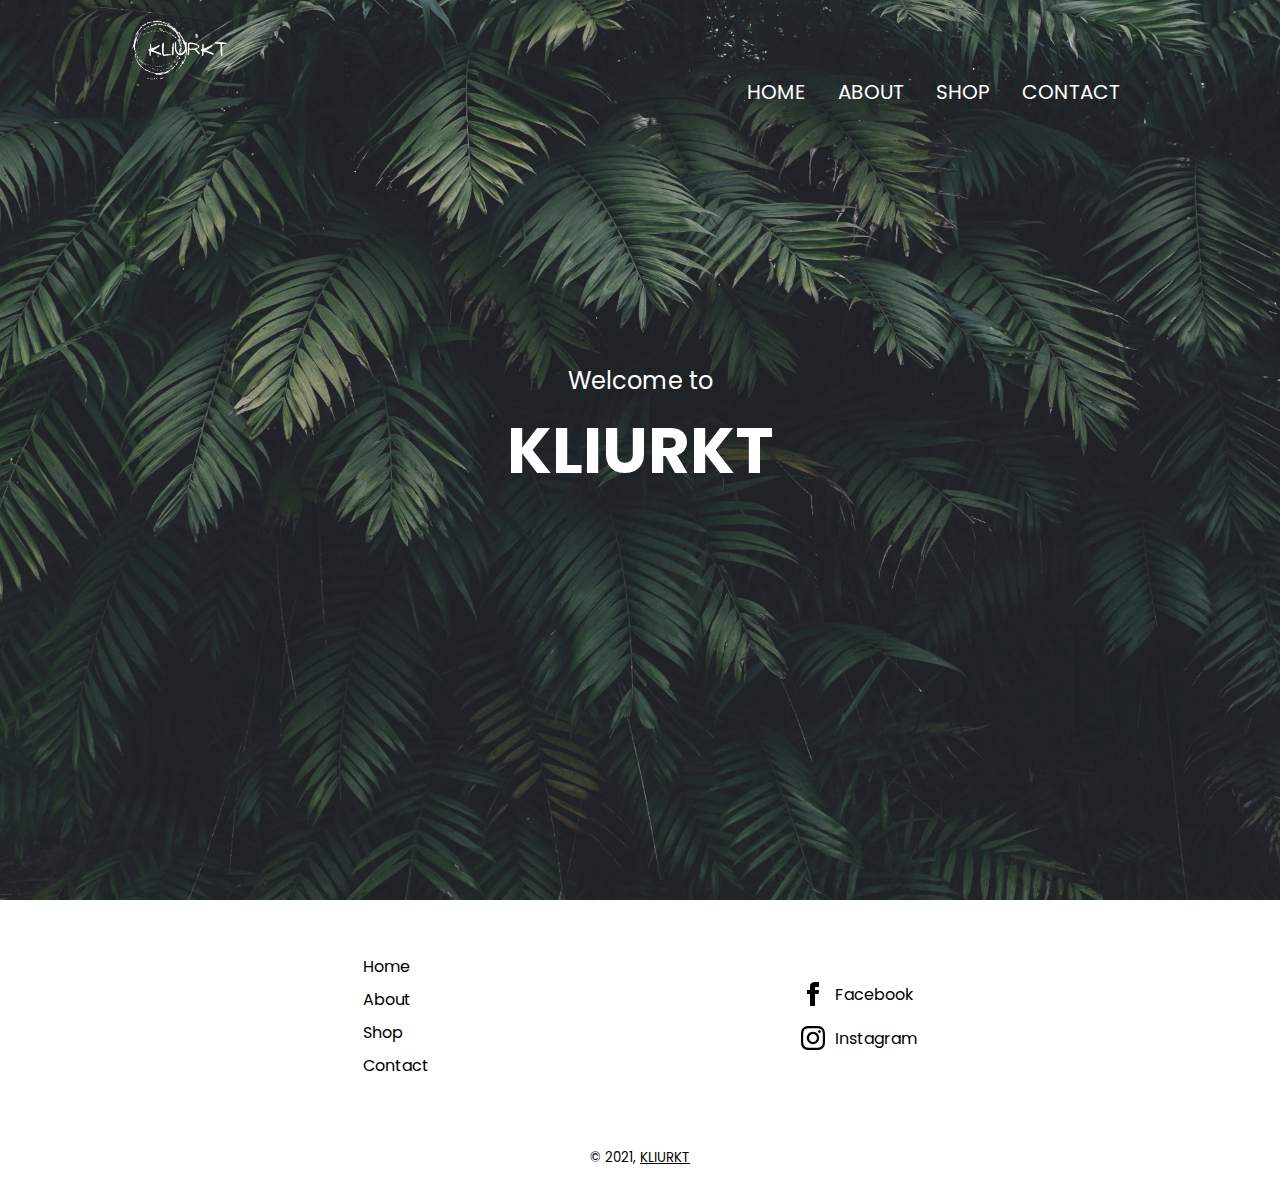
<file: index.html>
<!DOCTYPE html>
<html lang="en">

<head>
    <meta charset="UTF-8">
    <meta http-equiv="X-UA-Compatible" content="IE=edge">
    <meta name="viewport" content="width=device-width, initial-scale=1.0">
    <link rel="stylesheet" href="scss/main.css">
    <link rel="icon" href="./img/title.png" type="image/x-icon">

    <title>kliurkt</title>
</head>

<body>
    <header>
        <a href="index.html"><img src="img/logo.png" alt="kliurkt.lt"></a>
        <div class="burger">
            <div class="line"></div>
            <div class="line"></div>
            <div class="line"></div>
    </header>

    <div class="mobile-nav">
        <ul class="toggle">
            <li><a href="index.html">Home</a></li>
            <li><a href="./html/about.html">About</a></li>
            <li><a href="./html/shop.html">Shop</a></li>
            <li><a href="./html/contact.html">Contact</a></li>
        </ul>
    </div>

    <main>
        <nav>
            <ul>
                <li><a href="index.html">Home</a></li>
                <li><a href="./html/about.html">About</a></li>
                <li><a href="./html/shop.html">Shop</a></li>
                <li><a href="./html/contact.html">Contact</a></li>
            </ul>
        </nav>

        <article class="welcome">
            <div class="bg-img">
            </div>
            <h2>Welcome to</h2>
            <h1>KLIURKT</h1>
        </article>


    </main>

    <footer>
        <div class="footer-container">
            <div class="footer-nav">
                <ul>
                    <li><a href="index.html">Home</a></li>
                    <li><a href="./html/about.html">About</a></li>
                    <li><a href="./html/shop.html">Shop</a></li>
                    <li><a href="./html/contact.html">Contact</a></li>
                </ul>
            </div>

            <div class="social">
                <a href="#"><img src="./img/iconmonstr-facebook-1.svg" alt="facebook">
                    Facebook</a>
                <a href="#"><img src="./img/iconmonstr-instagram-11.svg" alt="instagram">
                    Instagram</a>
            </div>
        </div>

        <h5>&copy; 2021, <a href="kliurkt.lt">KLIURKT</a></h5>

    </footer>
    <script src="js/app.js"></script>
</body>

</html>
</file>
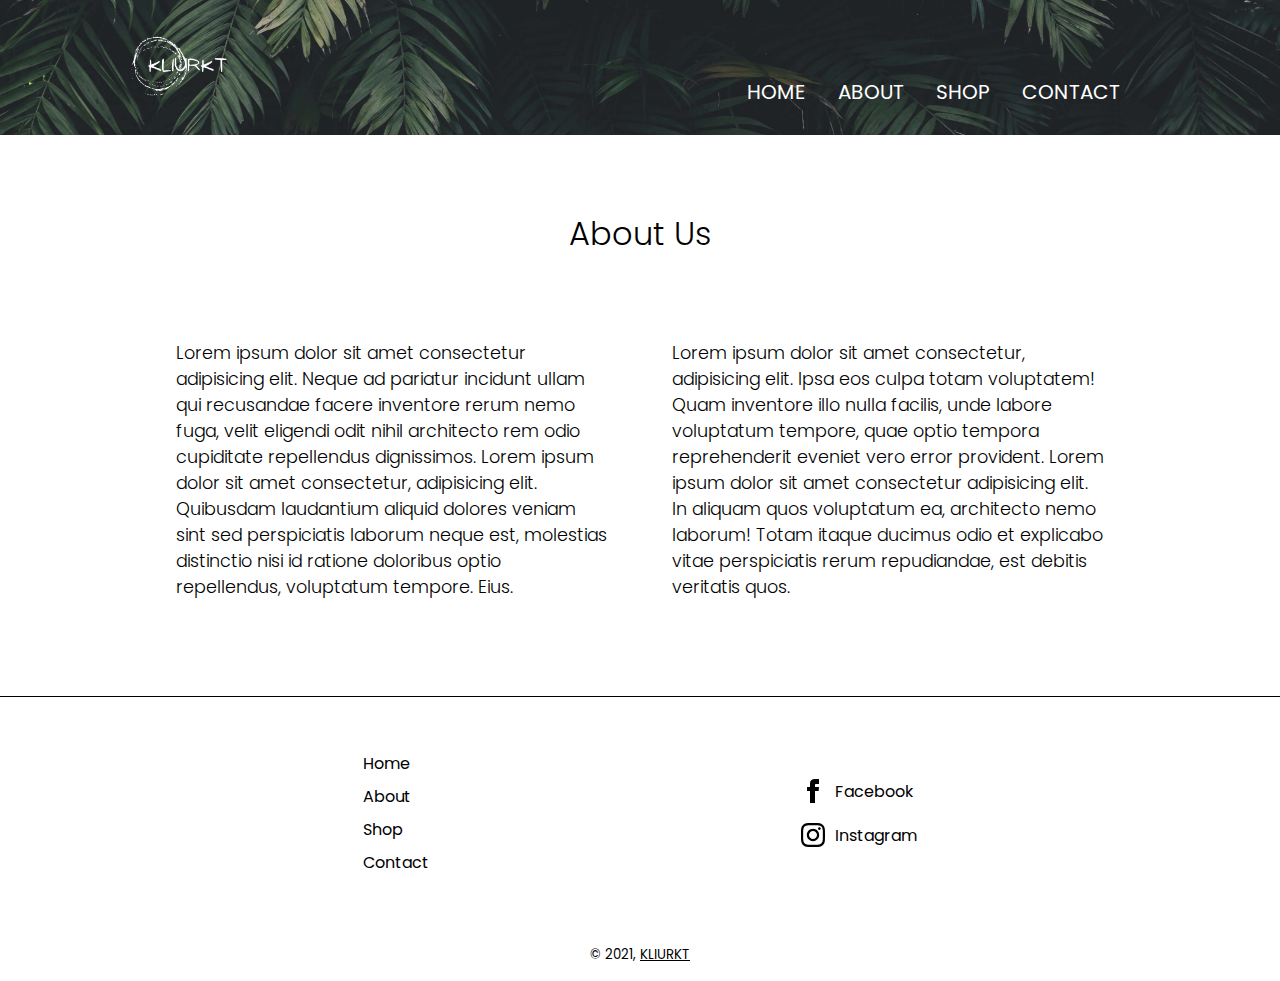
<file: html/about.html>
<!DOCTYPE html>
<html lang="en">

<head>
    <meta charset="UTF-8">
    <meta http-equiv="X-UA-Compatible" content="IE=edge">
    <meta name="viewport" content="width=device-width, initial-scale=1.0">
    <link rel="stylesheet" href="../scss/main.css"">
    <link rel=" stylesheet" href="../scss/contact.css"">
    <link rel=" stylesheet" href="../scss/about.css"">
    <link rel=" icon" href="../img/title.png" type="image/x-icon">

    <title> About - kliurkt</title>
</head>

<body>
    <header>
        <a href="../index.html"><img src="../img/logo.png" alt="kliurkt.lt"></a>
        <div class="burger">
            <div class="line"></div>
            <div class="line"></div>
            <div class="line"></div>
    </header>

    <div class="mobile-nav">
        <ul class="toggle">
            <li><a href="../index.html">Home</a></li>
            <li><a href="./about.html">About</a></li>
            <li><a href="./shop.html">Shop</a></li>
            <li><a href="./contact.html">Contact</a></li>
        </ul>
    </div>

    <main>
        <nav>
            <ul>
                <li><a href="../index.html">Home</a></li>
                <li><a href="./about.html">About</a></li>
                <li><a href="./shop.html">Shop</a></li>
                <li><a href="./contact.html">Contact</a></li>
            </ul>
        </nav>

        <article class="welcome">
            <!-- <div>
            </div> -->
            <!-- <h2>Welcome to</h2> -->
            <h2>About Us</h2>

            <div class="inner-container">
                <div class="story">
                    Lorem ipsum dolor sit amet consectetur adipisicing elit. Neque ad pariatur incidunt ullam qui
                    recusandae facere inventore rerum nemo fuga, velit eligendi odit nihil architecto rem odio
                    cupiditate repellendus dignissimos.
                    Lorem ipsum dolor sit amet consectetur, adipisicing elit. Quibusdam laudantium aliquid dolores veniam sint sed perspiciatis laborum neque est, molestias distinctio nisi id ratione doloribus optio repellendus, voluptatum tempore. Eius.
                </div>
         
                <div class="weAre">Lorem ipsum dolor sit amet consectetur, adipisicing elit. Ipsa eos culpa totam
                    voluptatem! Quam inventore illo nulla facilis, unde labore voluptatum tempore, quae optio tempora
                    reprehenderit eveniet vero error provident.
                Lorem ipsum dolor sit amet consectetur adipisicing elit. In aliquam quos voluptatum ea, architecto nemo laborum! Totam itaque ducimus odio et explicabo vitae perspiciatis rerum repudiandae, est debitis veritatis quos.</div>
            </div>
        </article>

        </div>

        </div>
    </main>

    <footer>
        <div class="footer-container">
            <div class="footer-nav">
                <ul>
                    <li><a href="../index.html">Home</a></li>
                    <li><a href="./about.html">About</a></li>
                    <li><a href="./shop.html">Shop</a></li>
                    <li><a href="./contact.html">Contact</a></li>
                </ul>
            </div>

            <div class="social">
                <a href="#"><img src="../img/iconmonstr-facebook-1.svg" alt="facebook">
                    Facebook</a>
                <a href="#"><img src="../img/iconmonstr-instagram-11.svg" alt="instagram">
                    Instagram</a>
            </div>
        </div>

        <h5>&copy; 2021, <a href="kliurkt.lt">KLIURKT</a></h5>

    </footer>
    <script src="../js/app.js"></script>
</body>

</html>
</file>
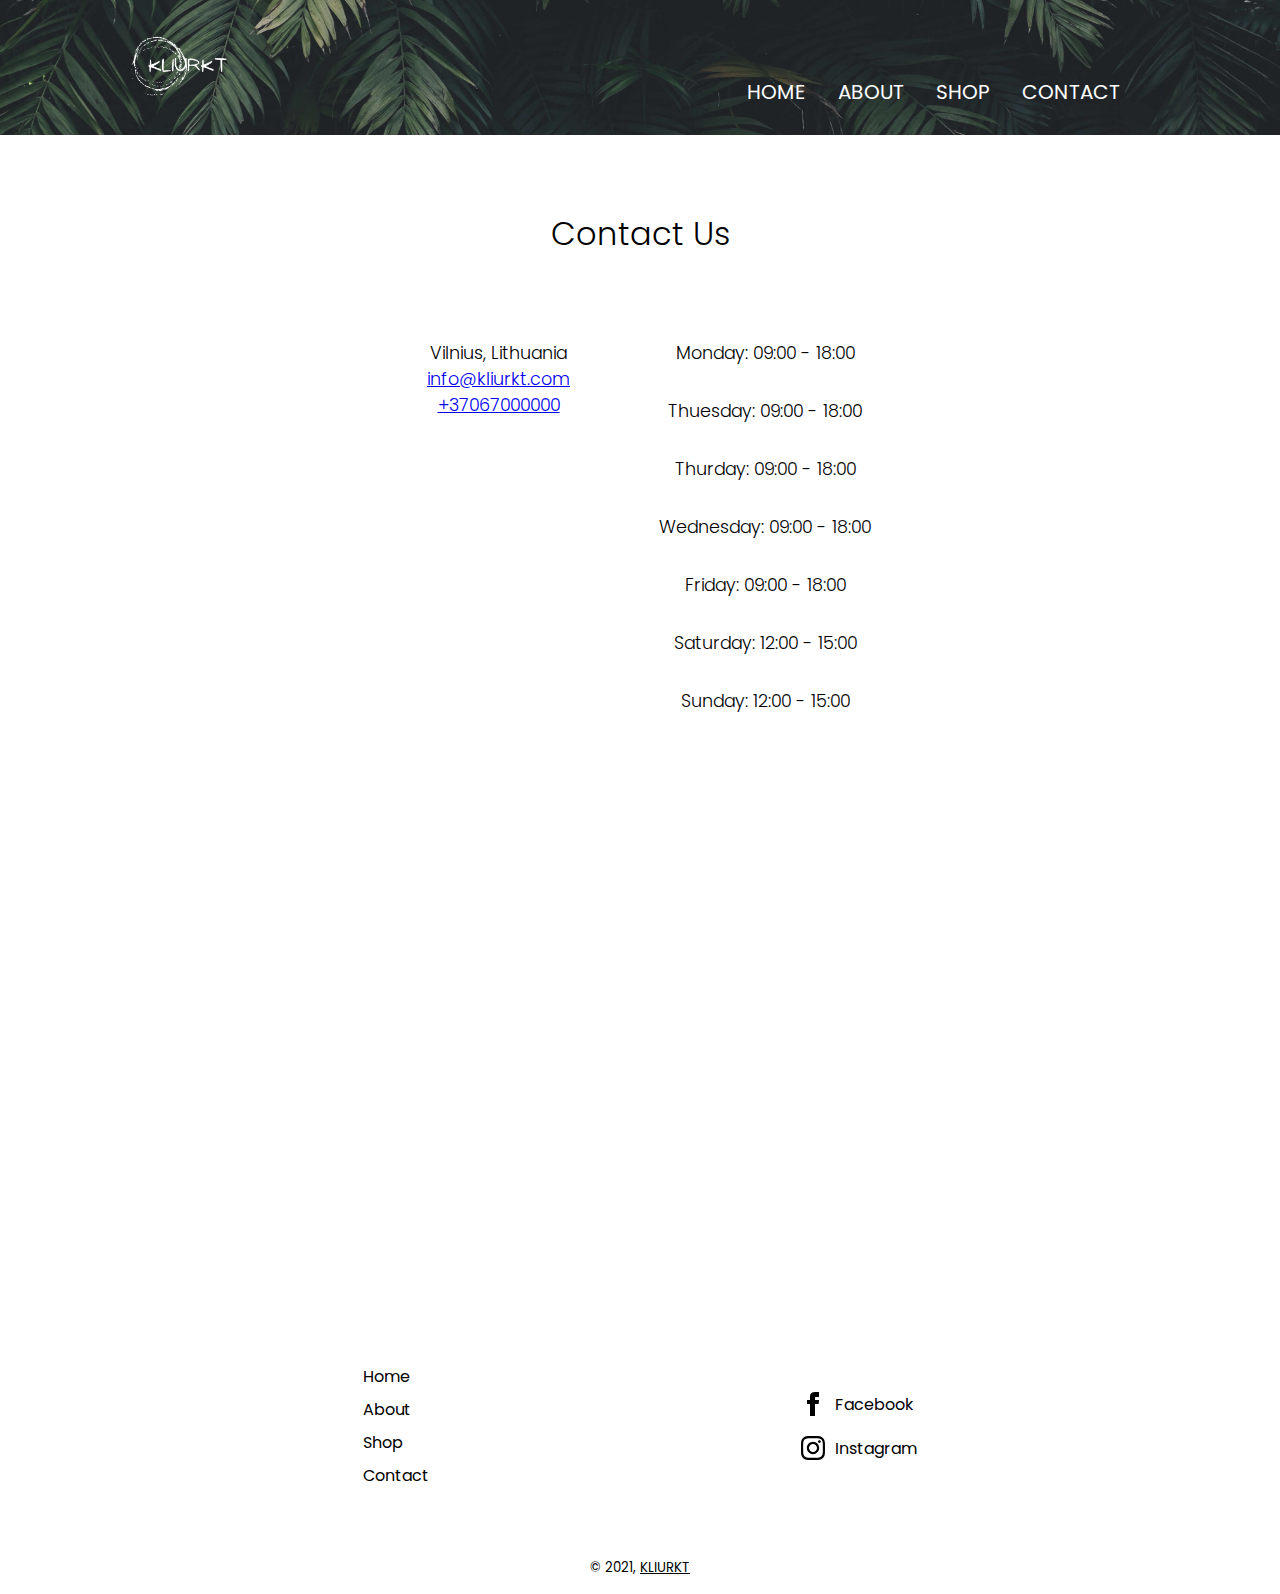
<file: html/contact.html>
<!DOCTYPE html>
<html lang="en">

<head>
    <meta charset="UTF-8">
    <meta http-equiv="X-UA-Compatible" content="IE=edge">
    <meta name="viewport" content="width=device-width, initial-scale=1.0">
    <link rel="stylesheet" href="../scss/main.css"">
    <link rel=" stylesheet" href="../scss/contact.css"">
    <link rel=" icon" href="../img/title.png" type="image/x-icon">

    <title> Contact - kliurkt</title>
</head>

<body>
    <header>
        <a href="../index.html"><img src="../img/logo.png" alt="kliurkt.lt"></a>
        <div class="burger">
            <div class="line"></div>
            <div class="line"></div>
            <div class="line"></div>
    </header>

    <div class="mobile-nav">
        <ul class="toggle">
            <li><a href="../index.html">Home</a></li>
            <li><a href="./about.html">About</a></li>
            <li><a href="./shop.html">Shop</a></li>
            <li><a href="./contact.html">Contact</a></li>
        </ul>
    </div>

    <main>
        <nav>
            <ul>
                <li><a href="../index.html">Home</a></li>
                <li><a href="./about.html">About</a></li>
                <li><a href="./shop.html">Shop</a></li>
                <li><a href="./contact.html">Contact</a></li>
            </ul>
        </nav>

        <article class="welcome">
            <!-- <div>
            </div> -->
            <!-- <h2>Welcome to</h2> -->
            <h2>Contact Us</h2>

            <div class="inner-container">
                <div class="address">
                    <p>Vilnius, Lithuania</p>
                    <a href="mailto:info@kliurkt.com">info@kliurkt.com</a>
                    <a href="tel:+37067000000">+37067000000</a>
                </div>

                <div class="working-hours">
                    <ul>
                        <li>Monday: 09:00 - 18:00 </li>
                        <li>Thuesday: 09:00 - 18:00</li>
                        <li>Thurday: 09:00 - 18:00</li>
                        <li>Wednesday: 09:00 - 18:00</li>
                        <li>Friday: 09:00 - 18:00</li>
                        <li>Saturday: 12:00 - 15:00</li>
                        <li>Sunday: 12:00 - 15:00</li>
                    </ul>
                </div>
            </div>
        </article>

        <iframe width="100%" height="500" id="gmap_canvas"
            src="https://maps.google.com/maps?q=Vilnius%20Lithuania&t=&z=9&ie=UTF8&iwloc=&output=embed" frameborder="0"
            scrolling="no" marginheight="0" marginwidth="0"></iframe>
        </div>

        </div>
    </main>

    <footer>
        <div class="footer-container">
            <div class="footer-nav">
                <ul>
                    <li><a href="../index.html">Home</a></li>
                    <li><a href="./about.html">About</a></li>
                    <li><a href="./shop.html">Shop</a></li>
                    <li><a href="./contact.html">Contact</a></li>
                </ul>
            </div>

            <div class="social">
                <a href="#"><img src="../img/iconmonstr-facebook-1.svg" alt="facebook">
                    Facebook</a>
                <a href="#"><img src="../img/iconmonstr-instagram-11.svg" alt="instagram">
                    Instagram</a>
            </div>
        </div>

        <h5>&copy; 2021, <a href="kliurkt.lt">KLIURKT</a></h5>

    </footer>
    <script src="../js/app.js"></script>
</body>

</html>
</file>
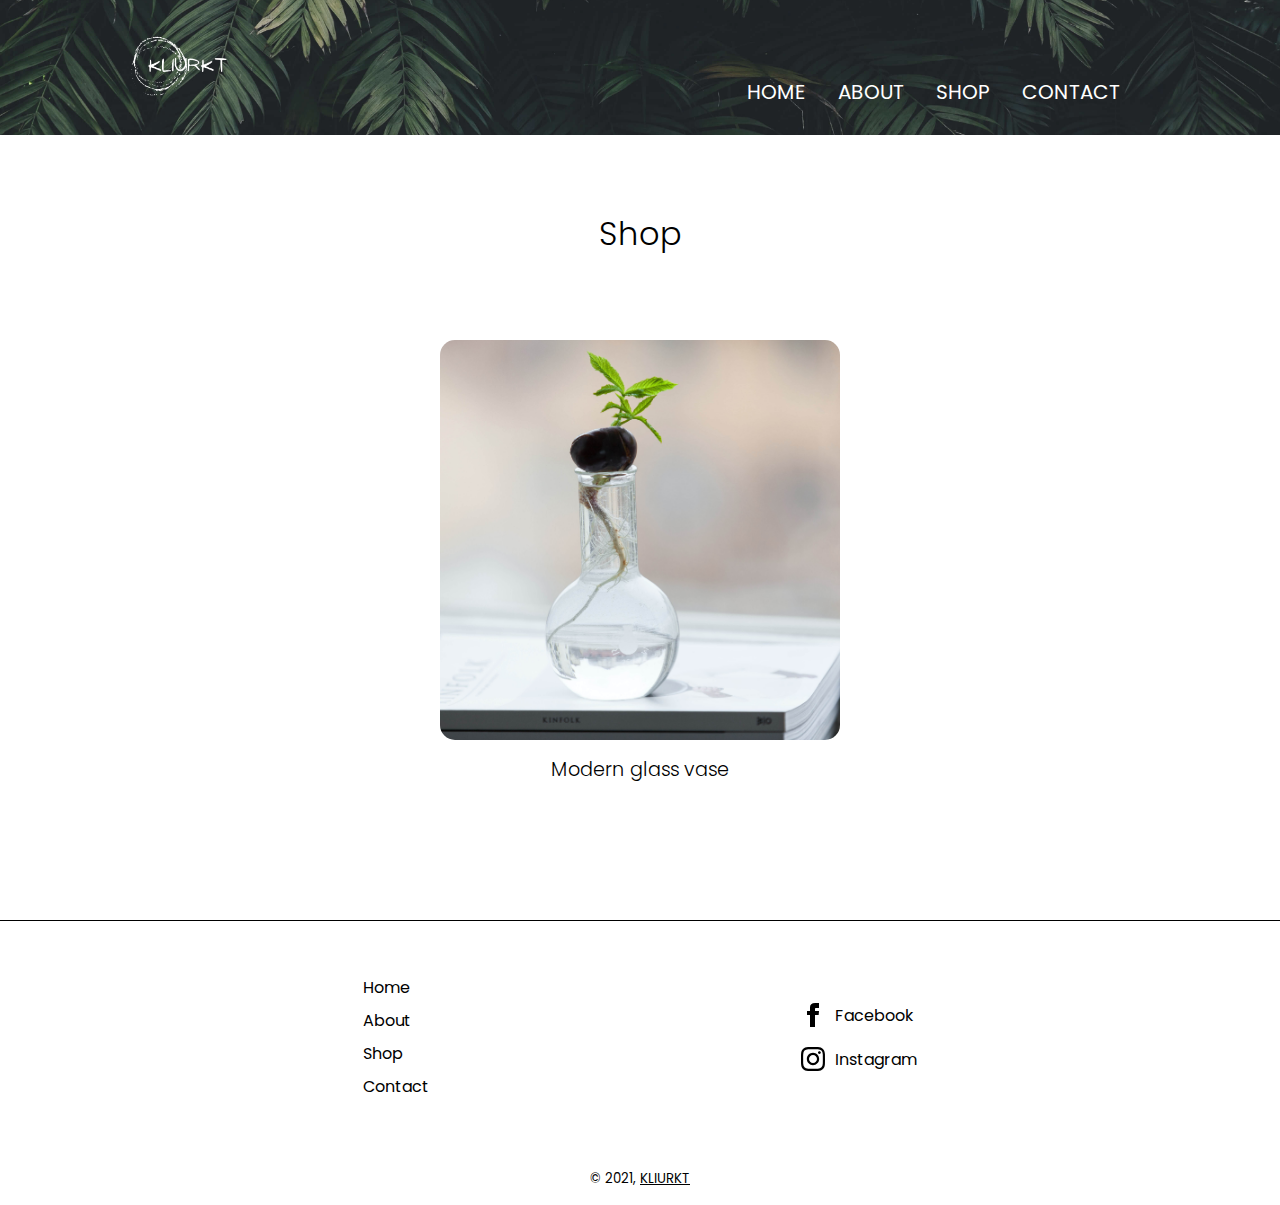
<file: html/shop.html>
<!DOCTYPE html>
<html lang="en">

<head>
    <meta charset="UTF-8">
    <meta http-equiv="X-UA-Compatible" content="IE=edge">
    <meta name="viewport" content="width=device-width, initial-scale=1.0">
    <link rel="stylesheet" href="../scss/main.css"">
    <link rel=" stylesheet" href="../scss/contact.css"">
    <link rel=" stylesheet" href="../scss/about.css"">
    <link rel=" stylesheet" href="../scss/shop.css"">
    <link rel=" icon" href="../img/title.png" type="image/x-icon">

    <title> Shop - kliurkt</title>
</head>

<body>
    <header>
        <a href="../index.html"><img src="../img/logo.png" alt="kliurkt.lt"></a>
        <div class="burger">
            <div class="line"></div>
            <div class="line"></div>
            <div class="line"></div>
    </header>

    <div class="mobile-nav">
        <ul class="toggle">
            <li><a href="../index.html">Home</a></li>
            <li><a href="./about.html">About</a></li>
            <li><a href="./shop.html">Shop</a></li>
            <li><a href="./contact.html">Contact</a></li>
        </ul>
    </div>

    <main>
        <nav>
            <ul>
                <li><a href="../index.html">Home</a></li>
                <li><a href="./about.html">About</a></li>
                <li><a href="./shop.html">Shop</a></li>
                <li><a href="./contact.html">Contact</a></li>
            </ul>
        </nav>

        <article class="welcome">
            <!-- <div>
            </div> -->
            <!-- <h2>Welcome to</h2> -->
            <h2>Shop</h2>

            <div class="inner-container">
                <div class="product">
                    <a href="../products/vase.html">
                        <img src="../img/vase.jpg" alt="">
                        <h4>Modern glass vase</h4>
                    </a>
                </div>













            </div>
        </article>


        </div>

        </div>
    </main>

    <footer>
        <div class="footer-container">
            <div class="footer-nav">
                <ul>
                    <li><a href="../index.html">Home</a></li>
                    <li><a href="./about.html">About</a></li>
                    <li><a href="./shop.html">Shop</a></li>
                    <li><a href="./contact.html">Contact</a></li>
                </ul>
            </div>

            <div class="social">
                <a href="#"><img src="../img/iconmonstr-facebook-1.svg" alt="facebook">
                    Facebook</a>
                <a href="#"><img src="../img/iconmonstr-instagram-11.svg" alt="instagram">
                    Instagram</a>
            </div>
        </div>

        <h5>&copy; 2021, <a href="kliurkt.lt">KLIURKT</a></h5>

    </footer>
    <script src="../js/app.js"></script>
</body>

</html>
</file>
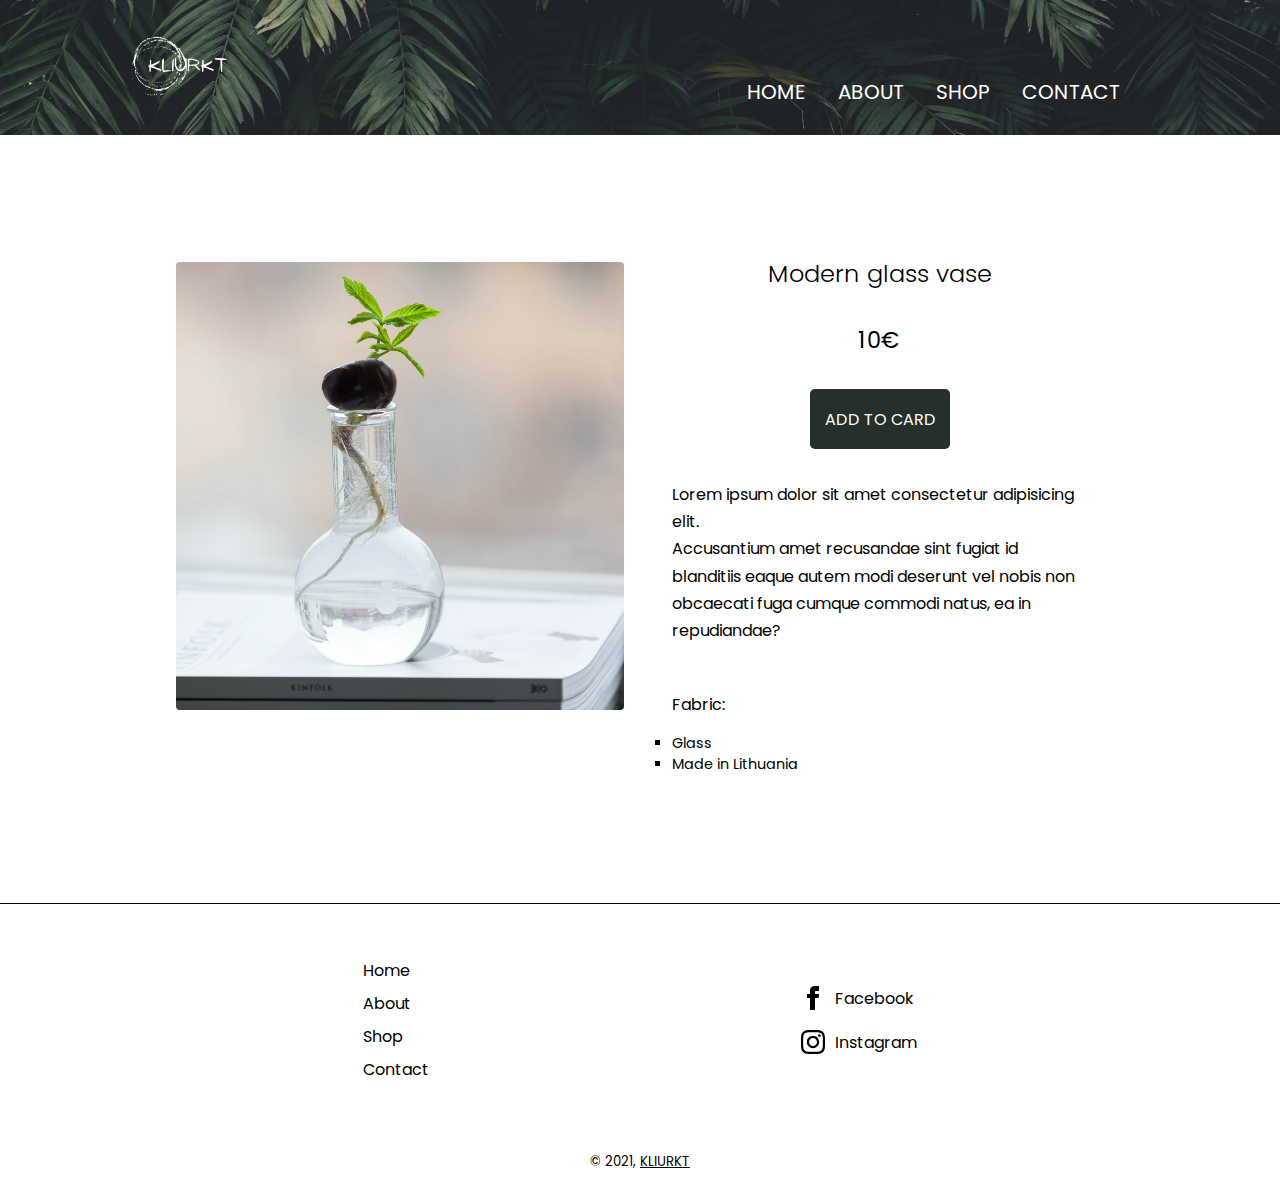
<file: products/vase.html>
<!DOCTYPE html>
<html lang="en">

<head>
    <meta charset="UTF-8">
    <meta http-equiv="X-UA-Compatible" content="IE=edge">
    <meta name="viewport" content="width=device-width, initial-scale=1.0">
    <link rel="stylesheet" href="../scss/main.css"">
    <link rel=" stylesheet" href="../scss/contact.css"">
    <link rel=" stylesheet" href="../scss/about.css"">
    <link rel=" stylesheet" href="../scss/vase.css"">
    <link rel=" icon" href="../img/title.png" type="image/x-icon">

    <title> Modern glass vase - kliurkt</title>
</head>

<body>
    <header>
        <a href="../index.html"><img src="../img/logo.png" alt="kliurkt.lt"></a>
        <div class="burger">
            <div class="line"></div>
            <div class="line"></div>
            <div class="line"></div>
    </header>

    <div class="mobile-nav">
        <ul class="toggle">
            <li><a href="../index.html">Home</a></li>
            <li><a href="../html/about.html">About</a></li>
            <li><a href="../html/shop.html">Shop</a></li>
            <li><a href="../html/contact.html">Contact</a></li>
        </ul>
    </div>

    <main>
        <nav>
            <ul>
                <li><a href="../index.html">Home</a></li>
                <li><a href="../html/about.html">About</a></li>
                <li><a href="../html/shop.html">Shop</a></li>
                <li><a href="../html/contact.html">Contact</a></li>
            </ul>
        </nav>

        <article class="welcome">
            <!-- <div>
            </div> -->
            <!-- <h2>Welcome to</h2> -->
            <!-- <h2>About Us</h2> -->

            <div class="inner-container">
                <div class="vase-img">
                    <img src="../img/vase.jpg" alt="vase">

                </div>


                <div class="vase-description">
                    <h2>Modern glass vase</h2>
                    <div class="price">10€</div>

                    <button type="submit" name="add" id="addToCard">ADD TO CARD</button>

                    <div class="popup">
                        <div class="popup-content">
                        <div class="close"><img src="../img/close.png" alt="close exit"></div>
                        <p>We apologize, but this website is for educational purposes only.</p>
                    </div>
                    </div>
                   

                    <p class="description">Lorem ipsum dolor sit amet consectetur adipisicing elit.  <br>
                        Accusantium amet recusandae sint fugiat
                        id blanditiis eaque autem modi deserunt vel nobis non obcaecati fuga cumque commodi natus, ea in
                        repudiandae?</p>
                    

                    <p class="fabric">Fabric:</p>
                    <ul>
                        <li> Glass</li>
                        <li>Made in Lithuania</li>
                    </ul>
                   
                </div>
                

              




            </div>
        </article>

        </div>

        </div>
    </main>

    <footer>
        <div class="footer-container">
            <div class="footer-nav">
                <ul>
                    <li><a href="../html/index.html">Home</a></li>
                    <li><a href="../html/about.html">About</a></li>
                    <li><a href="../html/shop.html">Shop</a></li>
                    <li><a href="../html/contact.html">Contact</a></li>
                </ul>
            </div>

            <div class="social">
                <a href="#"><img src="../img/iconmonstr-facebook-1.svg" alt="facebook">
                    Facebook</a>
                <a href="#"><img src="../img/iconmonstr-instagram-11.svg" alt="instagram">
                    Instagram</a>
            </div>
        </div>

        <h5>&copy; 2021, <a href="kliurkt.lt">KLIURKT</a></h5>

    </footer>
    <script src="../js/app.js"></script>
</body>

</html>
</file>
<file: scss/main.css>
@import url("https://fonts.googleapis.com/css2?family=Poppins:wght@100;200;300;400&display=swap");
* {
  -webkit-box-sizing: border-box;
          box-sizing: border-box;
  margin: 0;
  padding: 0;
  font-family: "Poppins", sans-serif;
}

header {
  position: absolute;
  opacity: 1;
  display: -webkit-box;
  display: -ms-flexbox;
  display: flex;
  -webkit-box-pack: justify;
      -ms-flex-pack: justify;
          justify-content: space-between;
  width: 100%;
  padding: 0 1rem;
  -webkit-box-align: center;
      -ms-flex-align: center;
          align-items: center;
  z-index: 1;
}

header img {
  margin-top: 20px;
  height: 60px;
}

header .burger {
  display: -webkit-box;
  display: -ms-flexbox;
  display: flex;
  -webkit-box-pack: center;
      -ms-flex-pack: center;
          justify-content: center;
  cursor: pointer;
  border: 1px solid white;
  -webkit-box-orient: vertical;
  -webkit-box-direction: normal;
      -ms-flex-direction: column;
          flex-direction: column;
  border-radius: 4px;
  height: 44px;
}

header .burger .line {
  width: 30px;
  height: 2px;
  background-color: white;
  margin: 4px 5px;
  -webkit-transition: 0.4s;
  transition: 0.4s;
}

header .change .line:nth-child(1) {
  -webkit-transform: rotate(-45deg) translate(-8px, 7px);
          transform: rotate(-45deg) translate(-8px, 7px);
}

header .change .line:nth-child(2) {
  opacity: 0;
}

header .change .line:nth-child(3) {
  -webkit-transform: rotate(45deg) translate(-7px, -7px);
          transform: rotate(45deg) translate(-7px, -7px);
}

.mobile-nav {
  display: -webkit-box;
  display: -ms-flexbox;
  display: flex;
  -webkit-box-pack: center;
      -ms-flex-pack: center;
          justify-content: center;
}

.mobile-nav ul {
  background-color: white;
  width: 100%;
  height: 100vh;
  display: -webkit-box;
  display: -ms-flexbox;
  display: flex;
  position: fixed;
  -webkit-box-pack: start;
      -ms-flex-pack: start;
          justify-content: flex-start;
  -webkit-box-orient: vertical;
  -webkit-box-direction: normal;
      -ms-flex-direction: column;
          flex-direction: column;
  -webkit-box-align: end;
      -ms-flex-align: end;
          align-items: flex-end;
  font-size: 1.3rem;
  padding: 2rem 0;
  position: absolute;
  left: -200px;
  max-width: 200px;
  padding-bottom: 70px;
  -webkit-transition: 0.7s;
  transition: 0.7s;
  z-index: 1;
}

.mobile-nav ul li {
  list-style: none;
  text-align: center;
  margin: 1rem 0;
  padding: 1rem;
}

.mobile-nav ul li a {
  color: black;
  text-decoration: none;
  padding: 1rem;
  text-transform: uppercase;
}

.mobile-nav ul li a:hover {
  text-decoration: underline;
}

.mobile-nav .show-nav {
  left: 0;
  position: fixed;
  z-index: 1;
}

main {
  display: -webkit-box;
  display: -ms-flexbox;
  display: flex;
  -ms-flex-wrap: wrap;
      flex-wrap: wrap;
  margin: 0 auto;
}

main nav {
  display: none;
}

main .welcome {
  height: 100vh;
  width: 100%;
  display: -webkit-box;
  display: -ms-flexbox;
  display: flex;
  -webkit-box-pack: center;
      -ms-flex-pack: center;
          justify-content: center;
  -webkit-box-align: center;
      -ms-flex-align: center;
          align-items: center;
}

main .welcome .bg-img {
  background-image: url("../img/pexels-1072179.jpg");
  width: 100%;
  height: 100%;
  background-size: cover;
  background-repeat: no-repeat;
  background-position: center center;
  opacity: 0.9;
}

main .welcome h1 {
  position: absolute;
  font-size: 4rem;
  color: white;
}

main .welcome h2 {
  position: absolute;
  padding-bottom: 150px;
  color: white;
}

main article {
  margin: 0 auto;
}

main article h2 {
  text-align: center;
  font-weight: 400;
  padding: 10px;
  margin: 10px;
}

main article .bg-img {
  display: -webkit-box;
  display: -ms-flexbox;
  display: flex;
  -webkit-box-pack: center;
      -ms-flex-pack: center;
          justify-content: center;
}

footer {
  display: -webkit-box;
  display: -ms-flexbox;
  display: flex;
  -webkit-box-pack: center;
      -ms-flex-pack: center;
          justify-content: center;
  -webkit-box-orient: vertical;
  -webkit-box-direction: normal;
      -ms-flex-direction: column;
          flex-direction: column;
}

footer .footer-container {
  display: -webkit-box;
  display: -ms-flexbox;
  display: flex;
  -webkit-box-pack: space-evenly;
      -ms-flex-pack: space-evenly;
          justify-content: space-evenly;
  -webkit-box-align: center;
      -ms-flex-align: center;
          align-items: center;
}

footer .footer-container .footer-nav ul {
  list-style: none;
  text-align: left;
  margin: 50px 0;
}

footer .footer-container .footer-nav ul li {
  padding: 4px 0;
}

footer .footer-container .footer-nav ul li a {
  color: black;
  text-decoration: none;
}

footer .footer-container .footer-nav ul li a:hover {
  text-decoration: underline;
}

footer .footer-container .social a {
  display: -webkit-box;
  display: -ms-flexbox;
  display: flex;
  margin: 10px 0;
  -webkit-box-align: center;
      -ms-flex-align: center;
          align-items: center;
  text-decoration: none;
  color: black;
}

footer .footer-container .social a img {
  padding: 5px 10px;
}

footer .footer-container .social a:hover {
  text-decoration: underline;
}

footer h5 {
  padding: 1rem;
  font-weight: 400;
  text-align: center;
}

footer h5 a {
  color: black;
  font-weight: 400;
}

.hide-foot {
  display: none;
}

@media (min-width: 992px) {
  header {
    padding-left: 10%;
  }
  .mobile-nav ul {
    display: none;
  }
  main nav {
    display: -webkit-box;
    display: -ms-flexbox;
    display: flex;
    position: absolute;
    z-index: 1;
    top: 77px;
    right: 10%;
  }
  main nav ul {
    display: -webkit-box;
    display: -ms-flexbox;
    display: flex;
    -webkit-box-pack: end;
        -ms-flex-pack: end;
            justify-content: flex-end;
    padding: 0 1rem 1rem 1rem;
    list-style: none;
  }
  main nav ul a {
    color: white;
    text-decoration: none;
    text-transform: uppercase;
    font-size: 20px;
    padding: 1rem;
  }
  main nav ul a:hover {
    text-decoration: underline;
  }
  header .burger {
    display: none;
  }
}
/*# sourceMappingURL=main.css.map */
</file>
<file: scss/contact.css>
header {
  background-image: url("../img/pexels-1072179.jpg");
  width: 100%;
  background-size: cover;
  background-repeat: no-repeat;
  background-position: center center;
  opacity: 0.9;
}

header a {
  padding: 1rem 0 2rem 0;
}

.mobile-nav .show-nav {
  border: 1px solid black;
}

main .welcome {
  padding-top: 150px;
  -webkit-box-pack: start;
      -ms-flex-pack: start;
          justify-content: flex-start;
  -webkit-box-orient: vertical;
  -webkit-box-direction: normal;
      -ms-flex-direction: column;
          flex-direction: column;
  height: 100%;
}

main .welcome h2 {
  color: black;
  position: unset;
  margin-bottom: 50px;
  margin-top: 50px;
  padding-bottom: unset;
  font-weight: 300;
  font-size: 2rem;
}

main .inner-container {
  display: -webkit-box;
  display: -ms-flexbox;
  display: flex;
  -webkit-box-pack: center;
      -ms-flex-pack: center;
          justify-content: center;
  -ms-flex-wrap: wrap;
      flex-wrap: wrap;
}

main .inner-container .address {
  font-weight: 300;
  font-size: 1.1rem;
  text-align: center;
  width: 250px;
  padding: 2rem 1rem;
}

main .inner-container .working-hours {
  width: 251px;
  margin: 1rem;
  padding-bottom: 4rem;
  font-weight: 300;
  font-size: 1.1rem;
}

main .inner-container .working-hours ul li {
  list-style: none;
  padding: 1rem 1rem;
  text-align: center;
}
/*# sourceMappingURL=contact.css.map */
</file>
<file: scss/about.css>
.inner-container {
  display: -webkit-box;
  display: -ms-flexbox;
  display: flex;
  -webkit-box-pack: center;
      -ms-flex-pack: center;
          justify-content: center;
  -ms-flex-wrap: wrap;
      flex-wrap: wrap;
}

.inner-container .story {
  font-weight: 300;
  font-size: 1.1rem;
  text-align: center;
  max-width: 496px;
  padding: 2rem;
  text-align: left;
}

.inner-container .weAre {
  margin-bottom: 4rem;
  font-weight: 300;
  max-width: 496px;
  padding: 2rem;
  text-align: left;
  font-size: 1.1rem;
}

.inner-container .weAre ul li {
  list-style: none;
  padding: 1rem 1rem;
  text-align: center;
}

.footer-container {
  border-top: 1px solid black;
}
/*# sourceMappingURL=about.css.map */
</file>
<file: scss/shop.css>
.inner-container {
  display: -webkit-box;
  display: -ms-flexbox;
  display: flex;
  -ms-flex-wrap: wrap;
      flex-wrap: wrap;
  -webkit-box-pack: center;
      -ms-flex-pack: center;
          justify-content: center;
  -webkit-box-align: center;
      -ms-flex-align: center;
          align-items: center;
  margin: 0rem 0 6rem 0;
}

.inner-container .product {
  margin: 2rem;
  max-width: 400px;
  width: 100%;
  display: -webkit-box;
  display: -ms-flexbox;
  display: flex;
  -webkit-box-pack: center;
      -ms-flex-pack: center;
          justify-content: center;
  -webkit-box-align: center;
      -ms-flex-align: center;
          align-items: center;
  -webkit-box-orient: vertical;
  -webkit-box-direction: normal;
      -ms-flex-direction: column;
          flex-direction: column;
}

.inner-container .product a {
  text-align: center;
  text-decoration: none;
  color: black;
}

.inner-container .product a img {
  width: 100%;
  height: 100%;
  border-radius: 15px;
}

.inner-container .product a h4 {
  padding: 0.5rem;
  font-weight: 300;
  font-size: 1.2rem;
}

.inner-container .product img:hover {
  opacity: 0.9;
}
/*# sourceMappingURL=shop.css.map */
</file>
<file: scss/vase.css>
.inner-container {
  margin: 6rem 0;
  width: 100%;
  height: 100%;
}

.inner-container .vase-img {
  max-width: 480px;
  width: 100%;
  height: 100%;
}

.inner-container .vase-img img {
  width: 100%;
  padding: 1rem;
  border-radius: 20px;
}

.inner-container .vase-description {
  display: -webkit-box;
  display: -ms-flexbox;
  display: flex;
  -webkit-box-pack: center;
      -ms-flex-pack: center;
          justify-content: center;
  -webkit-box-orient: vertical;
  -webkit-box-direction: normal;
      -ms-flex-direction: column;
          flex-direction: column;
  max-width: 480px;
  padding: 2rem;
  width: 100%;
  height: 100%;
  position: relative;
}

.inner-container .vase-description h2 {
  font-size: 1.5rem;
  margin: 0;
  margin-top: -2rem;
}

.inner-container .vase-description .price {
  margin: 1rem 0;
  padding: 1rem 0;
  font-size: 1.4rem;
  text-align: center;
  letter-spacing: 0.1rem;
}

.inner-container .vase-description button {
  width: 140px;
  color: white;
  height: 60px;
  background-color: #252f2b;
  border: none;
  cursor: pointer;
  font-size: 1rem;
  margin: 0 auto;
  border-radius: 5px;
}

.inner-container .vase-description button:hover {
  opacity: 0.9;
}

.inner-container .vase-description .description {
  width: 100%;
  text-align: left;
  font-size: 1rem;
  margin: 2rem 0;
  line-height: 1.7rem;
}

.inner-container .vase-description .fabric {
  margin: 1rem 0;
  font-size: 1rem;
}

.inner-container .vase-description ul {
  list-style-type: square;
  text-align: left;
}

.inner-container .vase-description ul li {
  font-size: 0.9rem;
}

.inner-container .popup {
  display: none;
  position: fixed;
  top: 0;
  left: 0;
  height: 100%;
  width: 100%;
}

.inner-container .popup .popup-content {
  margin: 200px auto;
  width: 320px;
  background-color: #5b6e5b;
  border-radius: 15px;
}

.inner-container .popup .popup-content .close {
  text-align: right;
  padding: 15px 15px 0 0;
  cursor: pointer;
}

.inner-container .popup .popup-content .close img {
  width: 30px;
}

.inner-container .popup .popup-content p {
  color: white;
  text-align: center;
  font-size: 1rem;
  padding: 0.5rem 1.9rem 3rem 1.9rem;
  line-height: 2;
}
/*# sourceMappingURL=vase.css.map */
</file>
